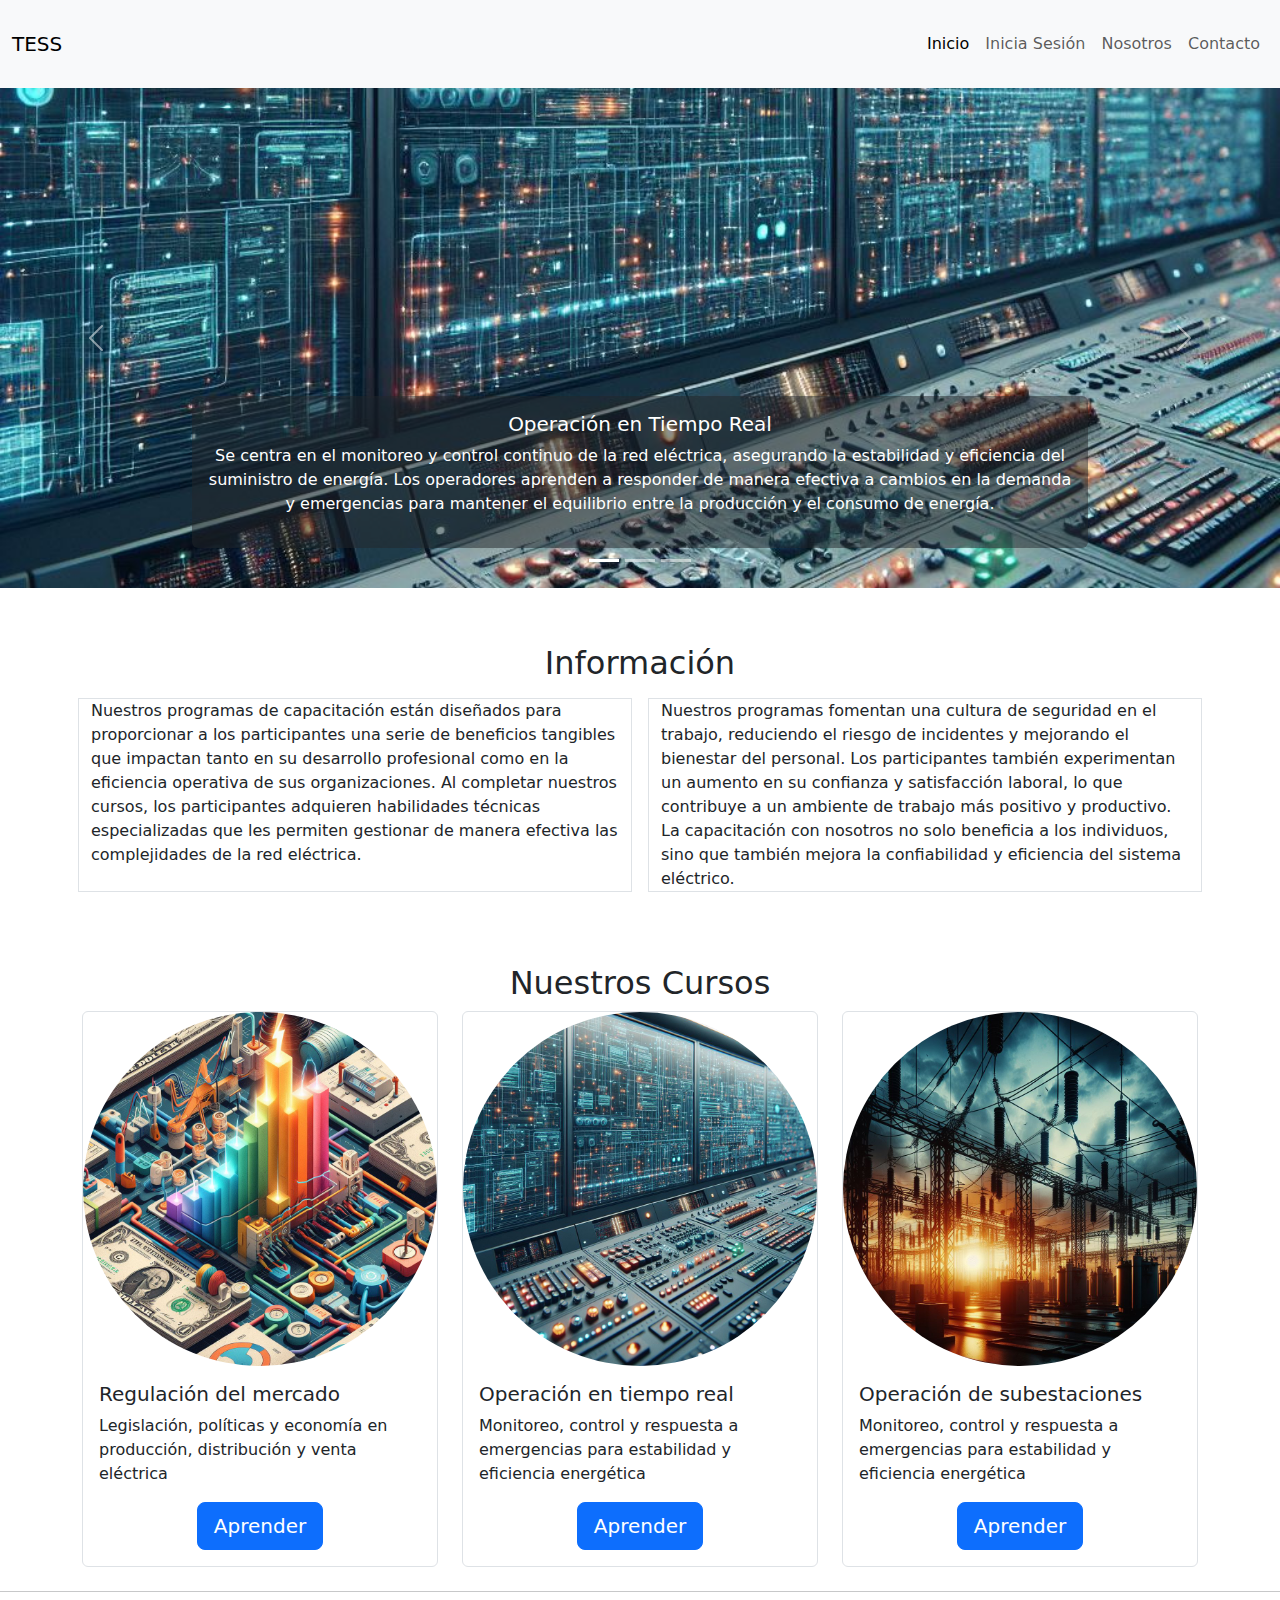
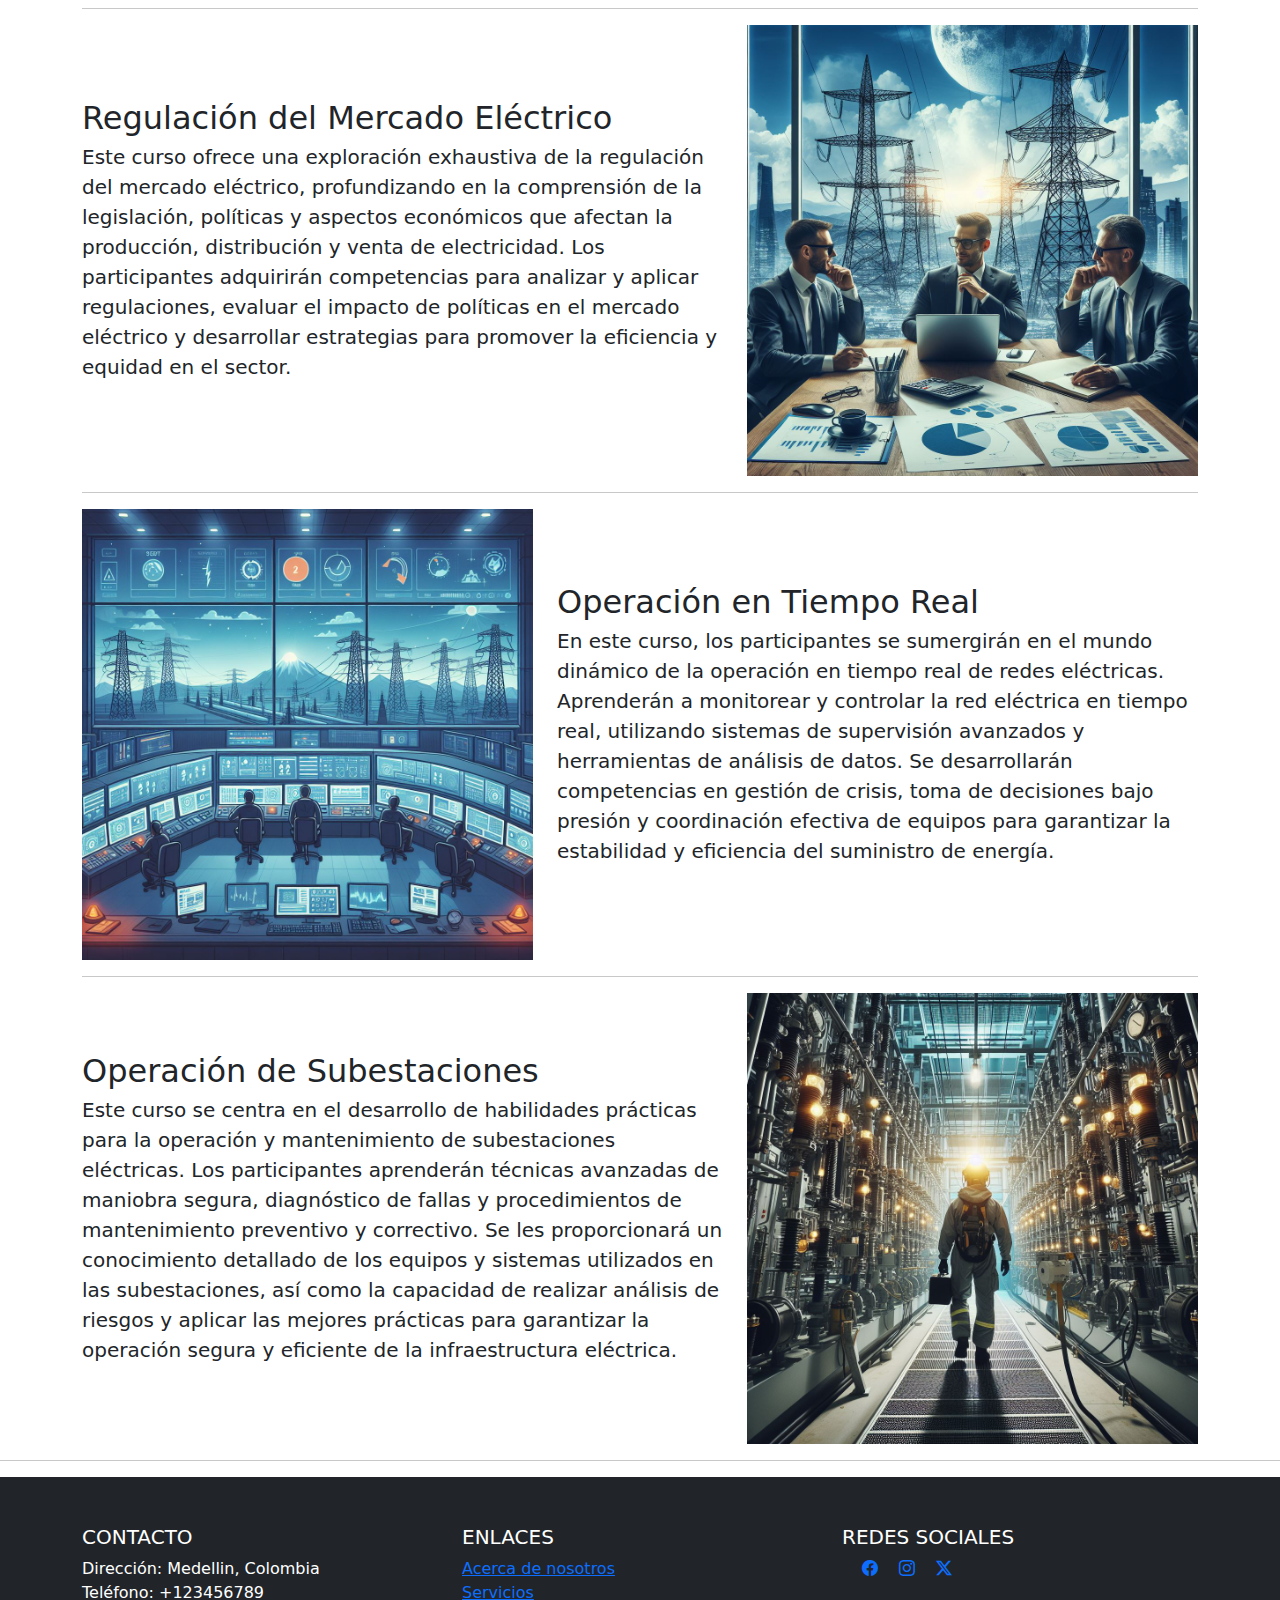
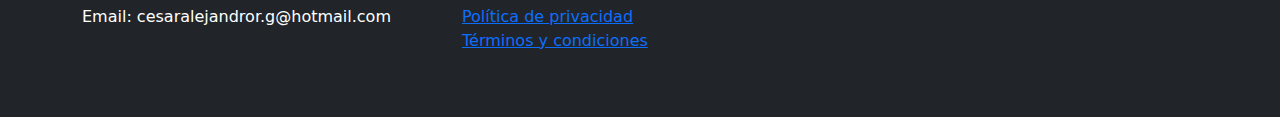
<file: index.html>
<!doctype html>
<html lang="en">

<head>
    <meta charset="utf-8">
    <meta name="viewport" content="width=device-width, initial-scale=1">
    <title>TESS</title>
    <link href="https://cdn.jsdelivr.net/npm/bootstrap@5.3.3/dist/css/bootstrap.min.css" rel="stylesheet"
        integrity="sha384-QWTKZyjpPEjISv5WaRU9OFeRpok6YctnYmDr5pNlyT2bRjXh0JMhjY6hW+ALEwIH" crossorigin="anonymous">
    <link rel="stylesheet" href="./styles/index.css">
    <link rel="stylesheet" href="https://cdn.jsdelivr.net/npm/bootstrap-icons@1.11.3/font/bootstrap-icons.min.css">
    <link rel="shortcut icon" href="./img/favicon.ico.png" type="image/x-icon">
</head>

<body>

    <header>
        <nav class="navbar navbar-expand-sm bg-body-tertiary py-4">
            <div class="container-fluid">
                <a class="navbar-brand" href="./index.html">TESS</a>
                <button class="navbar-toggler" type="button" data-bs-toggle="collapse" data-bs-target="#navbarNav"
                    aria-controls="navbarNav" aria-expanded="false" aria-label="Toggle navigation">
                    <span class="navbar-toggler-icon"></span>
                </button>
                <div class="collapse navbar-collapse" id="navbarNav">
                    <ul class="navbar-nav ms-auto">
                        <li class="nav-item">
                            <a class="nav-link active" aria-current="page" href="./index.html">Inicio</a>
                        </li>
                        <li class="nav-item">
                            <a class="nav-link" href="./login.html">Inicia Sesión</a>
                        </li>
                        <li class="nav-item">
                            <a class="nav-link" href="./nosotros.html">Nosotros</a>
                        </li>
                        <li class="nav-item">
                            <a class="nav-link" href="./contacto.html">Contacto</a>
                        </li>
                    </ul>
                </div>
            </div>
        </nav>
    </header>

    <div id="carouselExampleCaptions" class="carousel slide m-0 " data-bs-ride="carousel">
        <div class="carousel-indicators">
            <button type="button" data-bs-target="#carouselExampleCaptions" data-bs-slide-to="0" class="active"
                aria-current="true" aria-label="Slide 1"></button>
            <button type="button" data-bs-target="#carouselExampleCaptions" data-bs-slide-to="1"
                aria-label="Slide 2"></button>
            <button type="button" data-bs-target="#carouselExampleCaptions" data-bs-slide-to="2"
                aria-label="Slide 3"></button>
        </div>
        <div class="carousel-inner">

            <div class="carousel-item active">
                <img src="./img/scada.jpg" class="d-block w-100" alt="...">
                <div class="carousel-caption d-block">
                    <div class=" bg-dark bg-opacity-50 p-3 rounded text-center">
                        <h5>Operación en Tiempo Real</h5>
                        <p>Se centra en el monitoreo y control continuo de la red eléctrica, asegurando la
                            estabilidad y
                            eficiencia del suministro de energía. Los operadores aprenden a responder de manera
                            efectiva
                            a cambios en la demanda y emergencias para mantener el equilibrio entre la producción y
                            el
                            consumo de energía.</p>
                    </div>
                </div>
            </div>
            <div class="carousel-item">
                <img src="./img/subestacion electrica.jpg" class="d-block w-100" alt="...">
                <div class="carousel-caption d-block">
                    <div class="bg-dark bg-opacity-50 p-3 rounded text-center">
                        <h5 class="fs-3">Operación de Subestaciones</h5>
                        <p> Proporciona conocimientos técnicos sobre la gestión y el mantenimiento de estas
                            instalaciones críticas. Los operadores se capacitan en técnicas de maniobra, diagnóstico
                            de
                            fallas, y mantenimiento preventivo y correctivo para garantizar la operación segura y
                            eficaz
                            de la subestación.</p>
                    </div>
                </div>
            </div>
            <div class="carousel-item">
                <img src="./img/regulación.jpg" class="d-block w-100" alt="...">
                <div class="carousel-caption d-block">
                    <div class="bg-dark bg-opacity-50 p-3 rounded text-center">
                        <h5 class="fs-3">Regulación del Mercado Eléctrico</h5>
                        <p>Prepara a los participantes para comprender y navegar por las complejidades del mercado
                            eléctrico. Se enfoca en la legislación, las políticas y los mecanismos económicos que
                            regulan la producción, distribución y venta de electricidad, promoviendo un
                            entendimiento
                            claro de cómo operan y se regulan estos mercados.</p>
                    </div>
                </div>
            </div>

        </div>
        <button class="carousel-control-prev" type="button" data-bs-target="#carouselExampleCaptions"
            data-bs-slide="prev">
            <span class="carousel-control-prev-icon" aria-hidden="true"></span>
            <span class="visually-hidden">Previous</span>
        </button>
        <button class="carousel-control-next" type="button" data-bs-target="#carouselExampleCaptions"
            data-bs-slide="next">
            <span class="carousel-control-next-icon" aria-hidden="true"></span>
            <span class="visually-hidden">Next</span>
        </button>
    </div>

    <main>

        <div class="container mt-5 py-2 ">
            <h2 class="text-center">Información</h2>
            <div class="row d-flex justify-content-start">

                <div class="col border m-2">Nuestros programas de capacitación están diseñados para proporcionar a los
                    participantes una serie de beneficios tangibles que impactan tanto en su desarrollo profesional como
                    en la eficiencia operativa de sus organizaciones. Al completar nuestros cursos, los participantes
                    adquieren habilidades técnicas especializadas que les permiten gestionar de manera efectiva las
                    complejidades de la red eléctrica.
                </div>
                <div class="col border m-2">Nuestros programas fomentan una cultura de seguridad en el trabajo,
                    reduciendo
                    el riesgo de incidentes y mejorando el bienestar del personal. Los participantes también
                    experimentan un aumento en su confianza y satisfacción laboral, lo que contribuye a un ambiente de
                    trabajo más positivo y productivo. La capacitación con nosotros no solo
                    beneficia a los individuos, sino que también mejora la confiabilidad y eficiencia del sistema
                    eléctrico.
                </div>

            </div>
        </div>




        <div class="container mt-5 py-2">
            <div class="text-center">
                <h2>Nuestros Cursos</h2>
            </div>
            <div class="row">
                <div class="col-md-4">
                    <div class="card border">
                        <img src="./img/regulación.jpg" class="card-img-top rounded-circle" alt="...">
                        <div class="card-body">
                            <h5 class="card-title">Regulación del mercado</h5>
                            <p class="card-text políticas">Legislación, políticas y economía en producción, distribución
                                y venta eléctrica</p>
                            <div class="text-center"><a href="#" class="btn btn-primary btn-lg">Aprender</a>
                            </div>
                        </div>
                    </div>
                </div>

                <div class="col-md-4">
                    <div class="card border">
                        <img src="./img/scada.jpg" class="card-img-top rounded-circle" alt="...">
                        <div class="card-body">
                            <h5 class="card-title">Operación en tiempo real</h5>
                            <p class="card-text">Monitoreo, control y respuesta a emergencias para estabilidad y
                                eficiencia energética</p>
                            <div class="text-center"><a href="#" class="btn btn-primary btn-lg">Aprender</a>
                            </div>
                        </div>
                    </div>
                </div>

                <div class="col-md-4">
                    <div class="card border">
                        <img src="./img/subestacion electrica.jpg" class="card-img-top rounded-circle" alt="...">
                        <div class="card-body">
                            <h5 class="card-title">Operación de subestaciones</h5>
                            <p class="card-text">Monitoreo, control y respuesta a emergencias para estabilidad y
                                eficiencia energética</p>
                            <div class="text-center"><a href="#" class="btn btn-primary btn-lg">Aprender</a>
                            </div>
                        </div>
                    </div>
                </div>
            </div>
        </div>


    </main>

    <hr class="featurette-divider ">

    <!-- Primer bloque de featurette -->
    <div class="container">
        <hr class="featurette-divider">
        <div class="row featurette">
            <div class="col-md-7 align-self-center">
                <h2 class="featurette-heading  fw-normal lh-1">Regulación del Mercado Eléctrico</h2>
                <p class="lead ">Este curso ofrece una exploración exhaustiva de la regulación del mercado eléctrico,
                    profundizando en la comprensión de la legislación, políticas y aspectos económicos que afectan la
                    producción, distribución y venta de electricidad. Los participantes adquirirán competencias para
                    analizar y aplicar regulaciones, evaluar el impacto de políticas en el mercado eléctrico y
                    desarrollar estrategias para promover la eficiencia y equidad en el sector.</p>
            </div>
            <div class="col-md-5">
                <img src="./img/regula.jpg" class="featurette-image img-fluid mx-auto" alt="Placeholder image">
            </div>
        </div>
    </div>

    <!-- Segundo bloque de featurette -->
    <div class="container">
        <hr class="featurette-divider">
        <div class="row featurette">
            <div class="col-md-7 order-md-2 align-self-center">
                <h2 class="featurette-heading fw-normal lh-1">Operación en Tiempo Real</h2>
                <p class="lead">En este curso, los participantes se sumergirán en el mundo dinámico de la operación en
                    tiempo real de redes eléctricas. Aprenderán a monitorear y controlar la red eléctrica en tiempo
                    real, utilizando sistemas de supervisión avanzados y herramientas de análisis de datos. Se
                    desarrollarán competencias en gestión de crisis, toma de decisiones bajo presión y coordinación
                    efectiva de equipos para garantizar la estabilidad y eficiencia del suministro de energía.</p>
            </div>
            <div class="col-md-5 order-md-1">
                <img src="./img/op_real.jpg" class="featurette-image img-fluid mx-auto" alt="Placeholder image">
            </div>
        </div>
    </div>

    <!-- Tercer bloque de featurette -->
    <div class="container">
        <hr class="featurette-divider">
        <div class="row featurette">
            <div class="col-md-7 align-self-center">
                <h2 class="featurette-heading fw-normal lh-1 ">Operación de Subestaciones</h2>
                <p class="lead">Este curso se centra en el desarrollo de habilidades prácticas para la operación y
                    mantenimiento de subestaciones eléctricas. Los participantes aprenderán técnicas avanzadas de
                    maniobra segura, diagnóstico de fallas y procedimientos de mantenimiento preventivo y correctivo. Se
                    les proporcionará un conocimiento detallado de los equipos y sistemas utilizados en las
                    subestaciones, así como la capacidad de realizar análisis de riesgos y aplicar las mejores prácticas
                    para garantizar la operación segura y eficiente de la infraestructura eléctrica.</p>
            </div>
            <div class="col-md-5">
                <img src="./img/opse.jpg" class="featurette-image img-fluid mx-auto" alt="Placeholder image">
            </div>
        </div>
    </div>

    <hr class="featurette-divider">


    <footer class="bg-dark text-white py-5">
        <div class="container">
            <div class="row">

                <div class="col-md-4 mb-3 mb-md-0">
                    <h5 class="text-uppercase">Contacto</h5>
                    <ul class="list-unstyled">
                        <li>Dirección: Medellin, Colombia</li>
                        <li>Teléfono: +123456789</li>
                        <li>Email: cesaralejandror.g@hotmail.com</li>
                    </ul>
                </div>


                <div class="col-md-4 mb-3 mb-md-0">
                    <h5 class="text-uppercase">Enlaces</h5>
                    <ul class="list-unstyled">
                        <li><a href="#">Acerca de nosotros</a></li>
                        <li><a href="#">Servicios</a></li>
                        <li><a href="#">Política de privacidad</a></li>
                        <li><a href="#">Términos y condiciones</a></li>
                    </ul>
                </div>


                <div class="col-md-4">
                    <h5 class="text-uppercase">Redes sociales</h5>
                    <div class="container">
                        <a href="#"><i class="bi bi-facebook px-2"></i></a>
                        <a href="#"><i class="bi bi-instagram px-2"></i></a>
                        <a href="#"><i class="bi bi-twitter-x px-2"></i></a>
                    </div>

                </div>
            </div>
        </div>
    </footer>





    <script src="https://cdn.jsdelivr.net/npm/bootstrap@5.3.3/dist/js/bootstrap.bundle.min.js"
        integrity="sha384-YvpcrYf0tY3lHB60NNkmXc5s9fDVZLESaAA55NDzOxhy9GkcIdslK1eN7N6jIeHz"
        crossorigin="anonymous"></script>
</body>

</html>
</file>
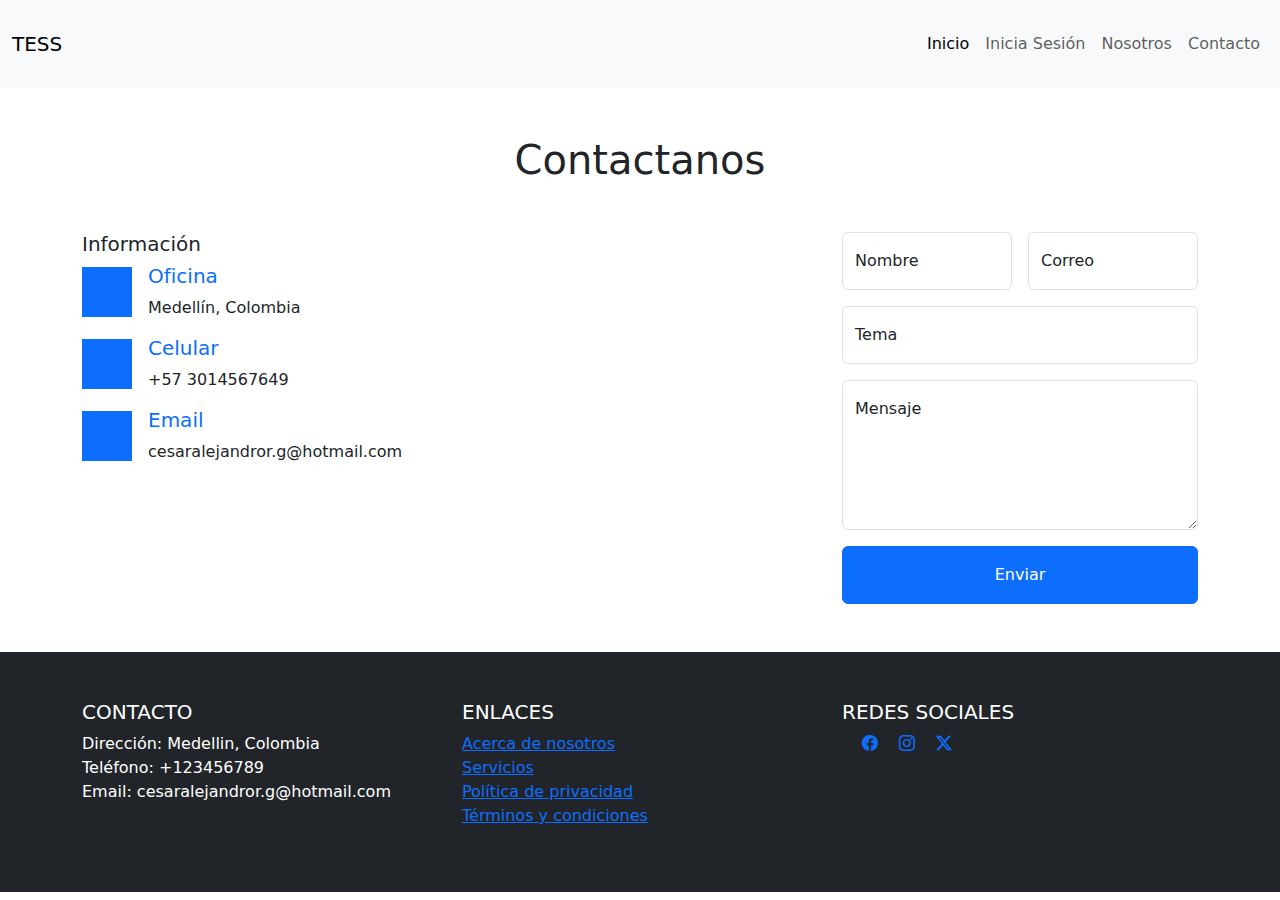
<file: contacto.html>
<!doctype html>
<html lang="es">

<head>
    <meta charset="utf-8">
    <meta name="viewport" content="width=device-width, initial-scale=1">
    <title>nosotros</title>
    <link href="https://cdn.jsdelivr.net/npm/bootstrap@5.3.3/dist/css/bootstrap.min.css" rel="stylesheet"
        integrity="sha384-QWTKZyjpPEjISv5WaRU9OFeRpok6YctnYmDr5pNlyT2bRjXh0JMhjY6hW+ALEwIH" crossorigin="anonymous">
    <link rel="stylesheet" href="./styles/nosotros.css">
    <link rel="stylesheet" href="https://cdn.jsdelivr.net/npm/bootstrap-icons@1.11.3/font/bootstrap-icons.min.css">
    <link rel="shortcut icon" href="./img/favicon.ico.png" type="image/x-icon">
    
</head>

<body>
    <header>
        <nav class="navbar navbar-expand-sm bg-body-tertiary py-4">
            <div class="container-fluid">
                <a class="navbar-brand" href="./index.html">TESS</a>
                <button class="navbar-toggler" type="button" data-bs-toggle="collapse" data-bs-target="#navbarNav"
                    aria-controls="navbarNav" aria-expanded="false" aria-label="Toggle navigation">
                    <span class="navbar-toggler-icon"></span>
                </button>
                <div class="collapse navbar-collapse" id="navbarNav">
                    <ul class="navbar-nav ms-auto">
                        <li class="nav-item">
                            <a class="nav-link active" aria-current="page" href="./index.html">Inicio</a>
                        </li>
                        <li class="nav-item">
                            <a class="nav-link" href="./login.html">Inicia Sesión</a>
                        </li>
                        <li class="nav-item">
                            <a class="nav-link" href="./nosotros.html">Nosotros</a>
                        </li>
                        <li class="nav-item">
                            <a class="nav-link" href="./contacto.html">Contacto</a>
                        </li>
                    </ul>
                </div>
            </div>
        </nav>
    </header>

    <main>
        <div class="container-xxl py-5">
            <div class="container">
                <div class="text-center wow fadeInUp" data-wow-delay="0.1s">
                    
                    <h1 class="mb-5">Contactanos</h1>
                </div>
                <div class="row g-4">
                    <div class="col-lg-4 col-md-6 wow fadeInUp" data-wow-delay="0.1s">
                        <h5>Información</h5>

                        <div class="d-flex align-items-center mb-3">
                            <div class="d-flex align-items-center justify-content-center flex-shrink-0 bg-primary"
                                style="width: 50px; height: 50px;">
                                <i class="fa fa-map-marker-alt text-white"></i>
                            </div>
                            <div class="ms-3">
                                <h5 class="text-primary">Oficina</h5>
                                <p class="mb-0">Medellín, Colombia</p>
                            </div>
                        </div>
                        <div class="d-flex align-items-center mb-3">
                            <div class="d-flex align-items-center justify-content-center flex-shrink-0 bg-primary"
                                style="width: 50px; height: 50px;">
                                <i class="fa fa-phone-alt text-white"></i>
                            </div>
                            <div class="ms-3">
                                <h5 class="text-primary">Celular</h5>
                                <p class="mb-0">+57 3014567649</p>
                            </div>
                        </div>
                        <div class="d-flex align-items-center">
                            <div class="d-flex align-items-center justify-content-center flex-shrink-0 bg-primary"
                                style="width: 50px; height: 50px;">
                                <i class="fa fa-envelope-open text-white"></i>
                            </div>
                            <div class="ms-3">
                                <h5 class="text-primary">Email</h5>
                                <p class="mb-0">cesaralejandror.g@hotmail.com</p>
                            </div>
                        </div>
                    </div>
                    <div class="col-lg-4 col-md-6 wow fadeInUp" data-wow-delay="0.3s">
                        <iframe class="position-relative rounded w-100 h-100"
                            src="https://www.google.com/maps/embed?pb=!1m18!1m12!1m3!1d15864.380059886433!2d-75.58666748921759!3d6.251210109718889!2m3!1f0!2f0!3f0!3m2!1i1024!2i768!4f13.1!3m3!1m2!1s0x8e4428dfb80fad05%3A0x42137cfcc7b53b56!2sMedell%C3%ADn%2C%20Antioquia!5e0!3m2!1ses!2sco!4v1714599231183!5m2!1ses!2sco"
                            frameborder="0" style="min-height: 300px; border:0;" allowfullscreen="" aria-hidden="false"
                            tabindex="0"></iframe>
                    </div>
                    <div class="col-lg-4 col-md-12 wow fadeInUp" data-wow-delay="0.5s">
                        <form>
                            <div class="row g-3">
                                <div class="col-md-6">
                                    <div class="form-floating">
                                        <input type="text" class="form-control" id="name" placeholder="Tu nombre">
                                        <label for="name">Nombre</label>
                                    </div>
                                </div>
                                <div class="col-md-6">
                                    <div class="form-floating">
                                        <input type="email" class="form-control" id="email" placeholder="Tu Email">
                                        <label for="email">Correo</label>
                                    </div>
                                </div>
                                <div class="col-12">
                                    <div class="form-floating">
                                        <input type="text" class="form-control" id="subject" placeholder="Tema">
                                        <label for="subject">Tema</label>
                                    </div>
                                </div>
                                <div class="col-12">
                                    <div class="form-floating">
                                        <textarea class="form-control" placeholder="Leave a message here" id="message"
                                            style="height: 150px"></textarea>
                                        <label for="message">Mensaje</label>
                                    </div>
                                </div>
                                <div class="col-12">
                                    <button class="btn btn-primary w-100 py-3" type="submit">Enviar</button>
                                </div>
                            </div>
                        </form>
                    </div>
                </div>
            </div>
        </div>

    </main>

    <footer class="bg-dark text-white py-5">
        <div class="container">
            <div class="row">

                <div class="col-md-4 mb-3 mb-md-0">
                    <h5 class="text-uppercase">Contacto</h5>
                    <ul class="list-unstyled">
                        <li>Dirección: Medellin, Colombia</li>
                        <li>Teléfono: +123456789</li>
                        <li>Email: cesaralejandror.g@hotmail.com</li>
                    </ul>
                </div>


                <div class="col-md-4 mb-3 mb-md-0">
                    <h5 class="text-uppercase">Enlaces</h5>
                    <ul class="list-unstyled">
                        <li><a href="./nosotros.html">Acerca de nosotros</a></li>
                        <li><a href="#">Servicios</a></li>
                        <li><a href="#">Política de privacidad</a></li>
                        <li><a href="#">Términos y condiciones</a></li>
                    </ul>
                </div>


                <div class="col-md-4">
                    <h5 class="text-uppercase">Redes sociales</h5>
                    <div class="container">
                        <a href="#"><i class="bi bi-facebook px-2"></i></a>
                        <a href="#"><i class="bi bi-instagram px-2"></i></a>
                        <a href="#"><i class="bi bi-twitter-x px-2"></i></a>
                    </div>

                </div>
            </div>
        </div>
    </footer>

    <script src="https://cdn.jsdelivr.net/npm/bootstrap@5.3.3/dist/js/bootstrap.bundle.min.js"
        integrity="sha384-YvpcrYf0tY3lHB60NNkmXc5s9fDVZLESaAA55NDzOxhy9GkcIdslK1eN7N6jIeHz"
        crossorigin="anonymous"></script>

</body>

</html>
</file>
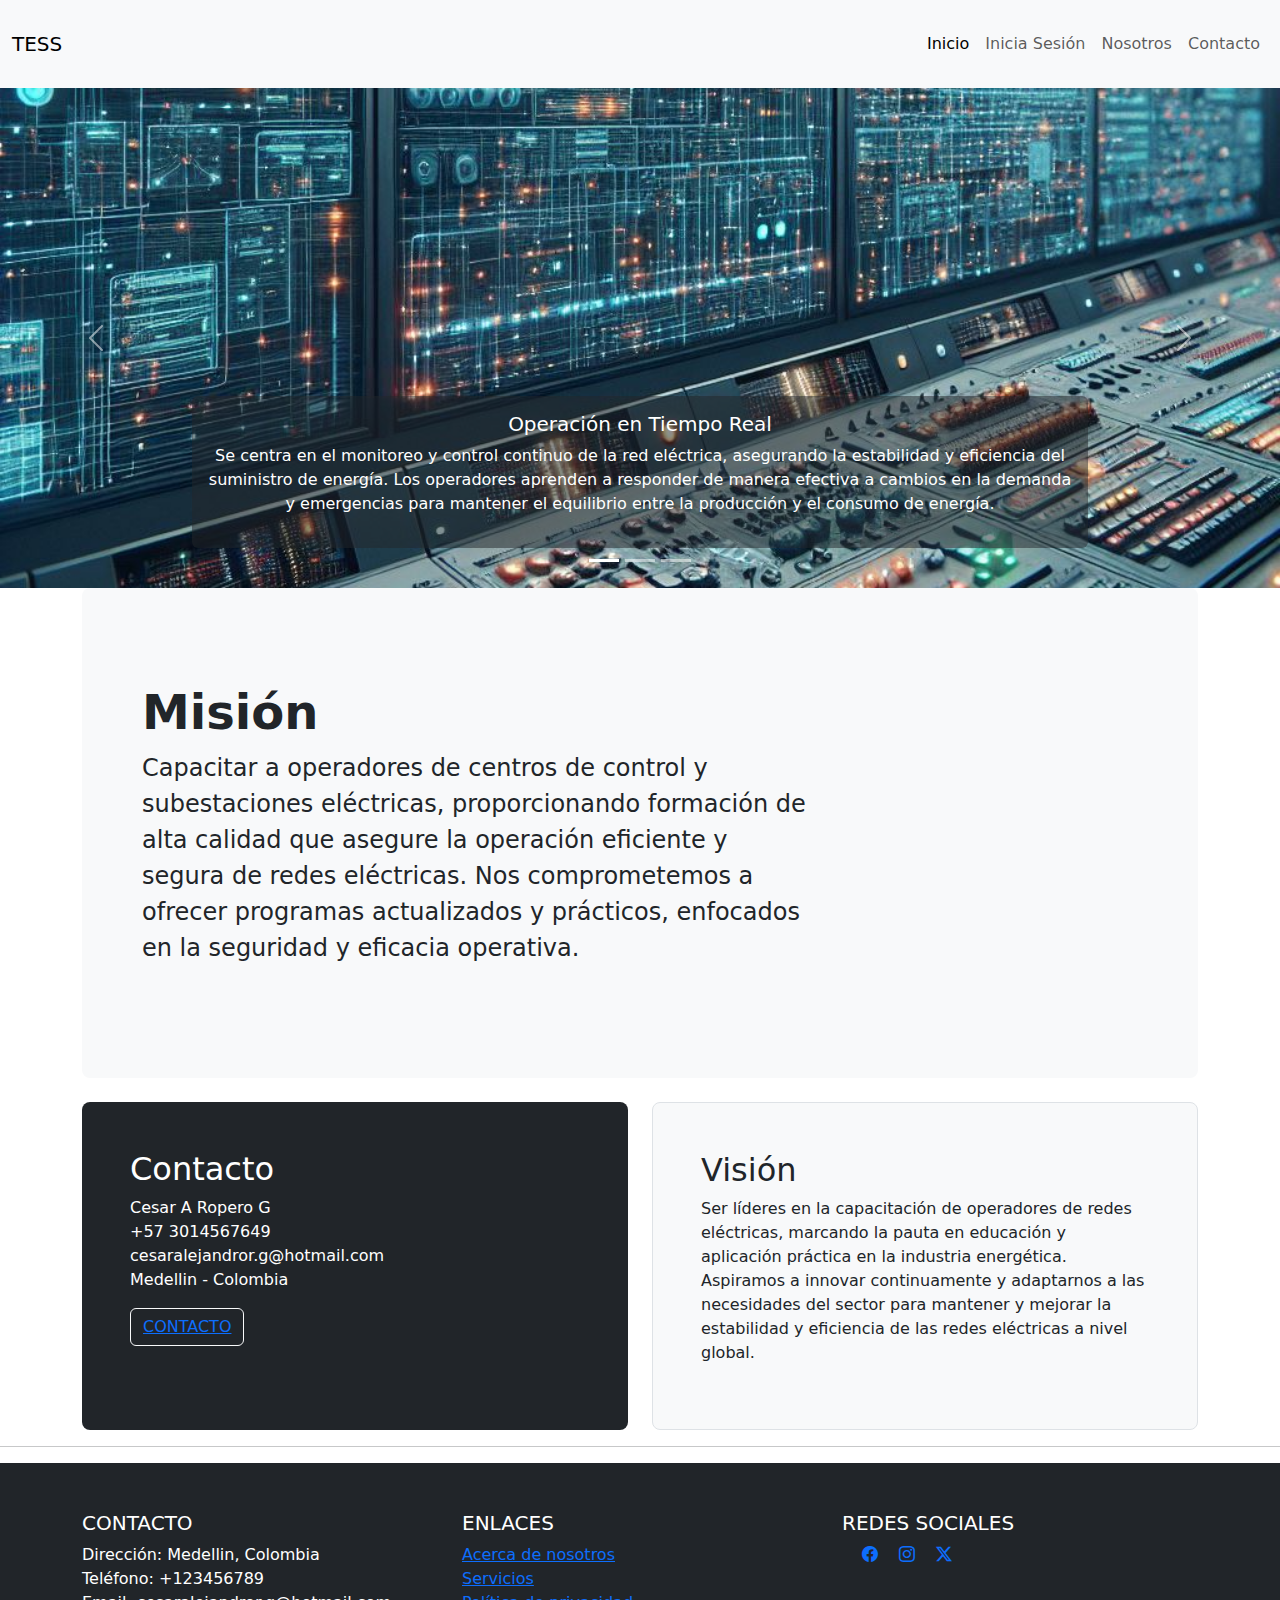
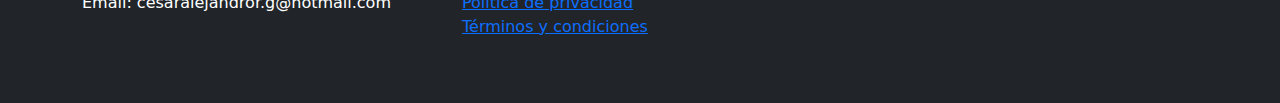
<file: nosotros.html>
<!doctype html>
<html lang="en">

<head>
    <meta charset="utf-8">
    <meta name="viewport" content="width=device-width, initial-scale=1">
    <title>nosotros</title>
    <link href="https://cdn.jsdelivr.net/npm/bootstrap@5.3.3/dist/css/bootstrap.min.css" rel="stylesheet"
        integrity="sha384-QWTKZyjpPEjISv5WaRU9OFeRpok6YctnYmDr5pNlyT2bRjXh0JMhjY6hW+ALEwIH" crossorigin="anonymous">
    <link rel="stylesheet" href="./styles/nosotros.css">
    <link rel="stylesheet" href="https://cdn.jsdelivr.net/npm/bootstrap-icons@1.11.3/font/bootstrap-icons.min.css">
    <link rel="shortcut icon" href="./img/favicon.ico.png" type="image/x-icon">
</head>

<body>
    <header>
        <nav class="navbar navbar-expand-sm bg-body-tertiary py-4">
            <div class="container-fluid">
                <a class="navbar-brand" href="./index.html">TESS</a>
                <button class="navbar-toggler" type="button" data-bs-toggle="collapse" data-bs-target="#navbarNav"
                    aria-controls="navbarNav" aria-expanded="false" aria-label="Toggle navigation">
                    <span class="navbar-toggler-icon"></span>
                </button>
                <div class="collapse navbar-collapse" id="navbarNav">
                    <ul class="navbar-nav ms-auto">
                        <li class="nav-item">
                            <a class="nav-link active" aria-current="page" href="./index.html">Inicio</a>
                        </li>
                        <li class="nav-item">
                            <a class="nav-link" href="./login.html">Inicia Sesión</a>
                        </li>
                        <li class="nav-item">
                            <a class="nav-link" href="./nosotros.html">Nosotros</a>
                        </li>
                        <li class="nav-item">
                            <a class="nav-link" href="./contacto.html">Contacto</a>
                        </li>
                    </ul>
                </div>
            </div>
        </nav>
    </header>


    <div id="carouselExampleCaptions" class="carousel slide m-0 " data-bs-ride="carousel">
        <div class="carousel-indicators">
            <button type="button" data-bs-target="#carouselExampleCaptions" data-bs-slide-to="0" class="active"
                aria-current="true" aria-label="Slide 1"></button>
            <button type="button" data-bs-target="#carouselExampleCaptions" data-bs-slide-to="1"
                aria-label="Slide 2"></button>
            <button type="button" data-bs-target="#carouselExampleCaptions" data-bs-slide-to="2"
                aria-label="Slide 3"></button>
        </div>
        <div class="carousel-inner">

            <div class="carousel-item active">
                <img src="./img/scada.jpg" class="d-block w-100" alt="...">
                <div class="carousel-caption d-block">
                    <div class=" bg-dark bg-opacity-50 p-3 rounded text-center">
                        <h5>Operación en Tiempo Real</h5>
                        <p>Se centra en el monitoreo y control continuo de la red eléctrica, asegurando la
                            estabilidad y
                            eficiencia del suministro de energía. Los operadores aprenden a responder de manera
                            efectiva
                            a cambios en la demanda y emergencias para mantener el equilibrio entre la producción y
                            el
                            consumo de energía.</p>
                    </div>
                </div>
            </div>
            <div class="carousel-item">
                <img src="./img/subestacion electrica.jpg" class="d-block w-100" alt="...">
                <div class="carousel-caption d-block">
                    <div class="bg-dark bg-opacity-50 p-3 rounded text-center">
                        <h5 class="fs-3">Operación de Subestaciones</h5>
                        <p> Proporciona conocimientos técnicos sobre la gestión y el mantenimiento de estas
                            instalaciones críticas. Los operadores se capacitan en técnicas de maniobra, diagnóstico
                            de
                            fallas, y mantenimiento preventivo y correctivo para garantizar la operación segura y
                            eficaz
                            de la subestación.</p>
                    </div>
                </div>
            </div>
            <div class="carousel-item">
                <img src="./img/regulación.jpg" class="d-block w-100" alt="...">
                <div class="carousel-caption d-block">
                    <div class="bg-dark bg-opacity-50 p-3 rounded text-center">
                        <h5 class="fs-3">Regulación del Mercado Eléctrico</h5>
                        <p>Prepara a los participantes para comprender y navegar por las complejidades del mercado
                            eléctrico. Se enfoca en la legislación, las políticas y los mecanismos económicos que
                            regulan la producción, distribución y venta de electricidad, promoviendo un
                            entendimiento
                            claro de cómo operan y se regulan estos mercados.</p>
                    </div>
                </div>
            </div>

        </div>
        <button class="carousel-control-prev" type="button" data-bs-target="#carouselExampleCaptions"
            data-bs-slide="prev">
            <span class="carousel-control-prev-icon" aria-hidden="true"></span>
            <span class="visually-hidden">Previous</span>
        </button>
        <button class="carousel-control-next" type="button" data-bs-target="#carouselExampleCaptions"
            data-bs-slide="next">
            <span class="carousel-control-next-icon" aria-hidden="true"></span>
            <span class="visually-hidden">Next</span>
        </button>
    </div>


    <main >
        <div class="container">
            <div class="p-5 mb-4 bg-body-tertiary rounded-3">
                <div class="container-fluid py-5">
                    <h1 class="display-5 fw-bold">Misión</h1>
                    <p class="col-md-8 fs-4">Capacitar a operadores de centros de control y subestaciones
                        eléctricas, proporcionando formación de alta calidad que asegure la operación eficiente y segura
                        de redes eléctricas. Nos comprometemos a ofrecer programas actualizados y prácticos, enfocados
                        en la seguridad y eficacia operativa.</p>

                </div>
            </div>

            <div class="row align-items-md-stretch">
                <div class="col-md-6">
                    <div class="h-100 p-5 text-bg-dark rounded-3">
                        <h2>Contacto</h2>
                        <ul class="list-unstyled">
                            <li>Cesar A Ropero G</li>
                            <li>+57 3014567649</li>
                            <li>cesaralejandror.g@hotmail.com</li>
                            <li>Medellin - Colombia</li>
                        </ul>

                        
                        <button class="btn btn-outline-light" type="button"><a class="text-uppercase" href="./contacto.html">contacto</a></button>
                    </div>
                </div>
                <div class="col-md-6">
                    <div class="h-100 p-5 bg-body-tertiary border rounded-3">
                        <h2>Visión</h2>
                        <p>Ser líderes en la capacitación de operadores de redes
                            eléctricas, marcando la pauta en educación y aplicación práctica en la industria energética.
                            Aspiramos a innovar continuamente y adaptarnos a las necesidades del sector para mantener y
                            mejorar la estabilidad y eficiencia de las redes eléctricas a nivel global.</p>
                        
                    </div>
                </div>
            </div>
        </div>
    </main>
    <hr>
    <footer class="bg-dark text-white py-5">
        <div class="container">
            <div class="row">

                <div class="col-md-4 mb-3 mb-md-0">
                    <h5 class="text-uppercase">Contacto</h5>
                    <ul class="list-unstyled">
                        <li>Dirección: Medellin, Colombia</li>
                        <li>Teléfono: +123456789</li>
                        <li>Email: cesaralejandror.g@hotmail.com</li>
                    </ul>
                </div>


                <div class="col-md-4 mb-3 mb-md-0">
                    <h5 class="text-uppercase">Enlaces</h5>
                    <ul class="list-unstyled">
                        <li><a href="./nosotros.html">Acerca de nosotros</a></li>
                        <li><a href="#">Servicios</a></li>
                        <li><a href="#">Política de privacidad</a></li>
                        <li><a href="#">Términos y condiciones</a></li>
                    </ul>
                </div>


                <div class="col-md-4">
                    <h5 class="text-uppercase">Redes sociales</h5>
                    <div class="container">
                        <a href="#"><i class="bi bi-facebook px-2"></i></a>
                        <a href="#"><i class="bi bi-instagram px-2"></i></a>
                        <a href="#"><i class="bi bi-twitter-x px-2"></i></a>
                    </div>

                </div>
            </div>
        </div>
    </footer>



    <script src="https://cdn.jsdelivr.net/npm/bootstrap@5.3.3/dist/js/bootstrap.bundle.min.js"
        integrity="sha384-YvpcrYf0tY3lHB60NNkmXc5s9fDVZLESaAA55NDzOxhy9GkcIdslK1eN7N6jIeHz"
        crossorigin="anonymous"></script>
</body>

</html>
</file>
<file: styles/index.css>
.carousel-item img {
    width: 100%; /* Asegura que la imagen siempre use todo el ancho */
    max-height: 500px; /* Ajusta la altura máxima deseada */
    object-fit: cover; /* Esto asegura que la imagen cubra el área sin distorsionarse */
}
</file>
<file: styles/nosotros.css>
.carousel-item img {
    width: 100%; /* Asegura que la imagen siempre use todo el ancho */
    max-height: 500px; /* Ajusta la altura máxima deseada */
    object-fit: cover; /* Esto asegura que la imagen cubra el área sin distorsionarse */
}
</file>
